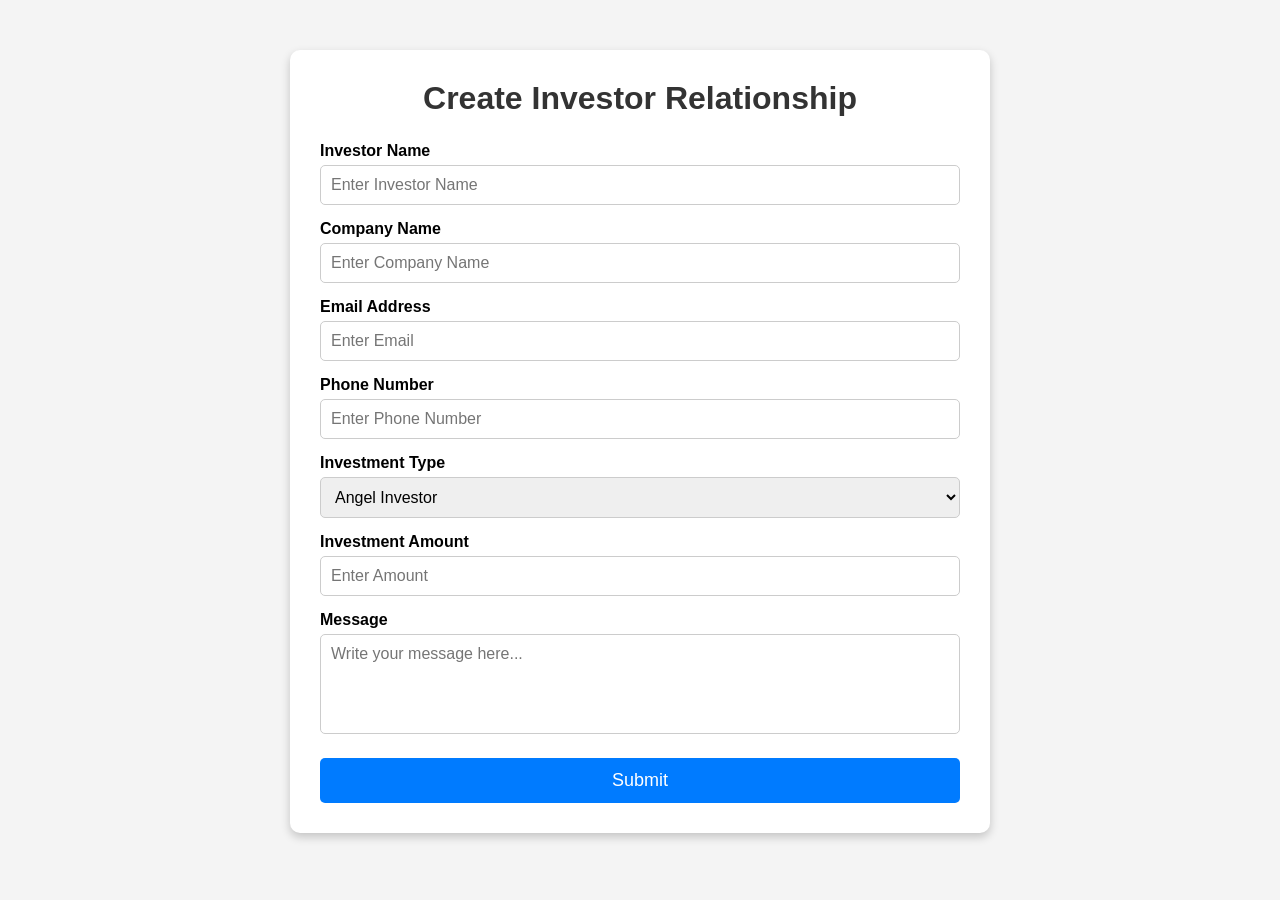
<file: investor.html>
<!DOCTYPE html>
<html lang="en">
<head>
    <meta charset="UTF-8">
    <meta name="viewport" content="width=device-width, initial-scale=1.0">
    <title>Investor Relationship</title>

    <style>
        *{
            margin:0;
            padding:0;
            box-sizing:border-box;
            font-family:Arial, sans-serif;
        }

        body{
            background:#f4f4f4;
        }

        .container{
            width:90%;
            max-width:700px;
            margin:50px auto;
            background:#fff;
            padding:30px;
            border-radius:10px;
            box-shadow:0 4px 10px rgba(0,0,0,0.2);
        }

        h1{
            text-align:center;
            margin-bottom:25px;
            color:#333;
        }

        label{
            font-weight:bold;
            display:block;
            margin-top:15px;
            margin-bottom:5px;
        }

        input,
        select,
        textarea{
            width:100%;
            padding:10px;
            border:1px solid #ccc;
            border-radius:5px;
            font-size:16px;
        }

        textarea{
            resize:none;
            height:100px;
        }

        button{
            width:100%;
            margin-top:20px;
            padding:12px;
            background:#007bff;
            color:white;
            border:none;
            border-radius:5px;
            font-size:18px;
            cursor:pointer;
        }

        button:hover{
            background:#0056b3;
        }
    </style>
</head>
<body>

<div class="container">

    <h1>Create Investor Relationship</h1>

    <form>

        <label>Investor Name</label>
        <input type="text" placeholder="Enter Investor Name">

        <label>Company Name</label>
        <input type="text" placeholder="Enter Company Name">

        <label>Email Address</label>
        <input type="email" placeholder="Enter Email">

        <label>Phone Number</label>
        <input type="tel" placeholder="Enter Phone Number">

        <label>Investment Type</label>
        <select>
            <option>Angel Investor</option>
            <option>Venture Capital</option>
            <option>Private Equity</option>
            <option>Corporate Investor</option>
        </select>

        <label>Investment Amount</label>
        <input type="number" placeholder="Enter Amount">

        <label>Message</label>
        <textarea placeholder="Write your message here..."></textarea>

        <button type="submit">Submit</button>

    </form>

</div>

</body>
</html>
</file>
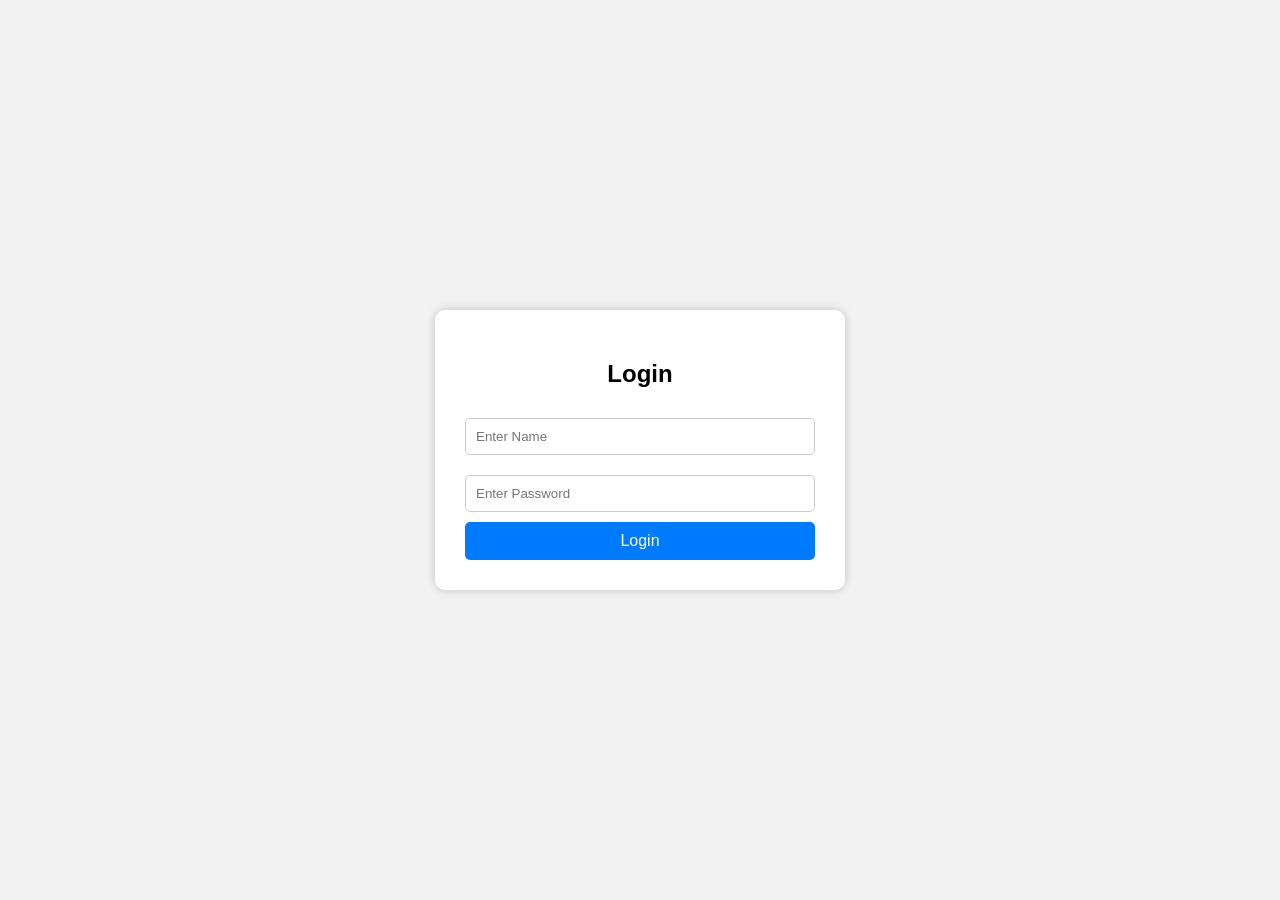
<file: login.html>
<!DOCTYPE html>
<html lang="en">
<head>
    <meta charset="UTF-8">
    <meta name="viewport" content="width=device-width, initial-scale=1.0">
    <title>Login Page</title>

    <style>
        body {
            margin: 0;
            padding: 0;
            font-family: Arial, sans-serif;
            background: #f2f2f2;
            display: flex;
            justify-content: center;
            align-items: center;
            height: 100vh;
        }

        .login-box {
            width: 350px;
            background: white;
            padding: 30px;
            border-radius: 10px;
            box-shadow: 0 0 10px rgba(0,0,0,0.2);
        }

        .login-box h2 {
            text-align: center;
            margin-bottom: 20px;
        }

        .login-box input {
            width: 100%;
            padding: 10px;
            margin: 10px 0;
            border: 1px solid #ccc;
            border-radius: 5px;
            box-sizing: border-box;
        }

        .login-box button {
            width: 100%;
            padding: 10px;
            background: #007BFF;
            color: white;
            border: none;
            border-radius: 5px;
            cursor: pointer;
            font-size: 16px;
        }

        .login-box button:hover {
            background: #0056b3;
        }
    </style>
</head>
<body>

    <div class="login-box">
        <h2>Login</h2>

        <form>
            <input type="text" placeholder="Enter Name" required>

            <input type="password" placeholder="Enter Password" required>

            <button type="submit">Login</button>
        </form>
    </div>

</body>
</html>
</file>
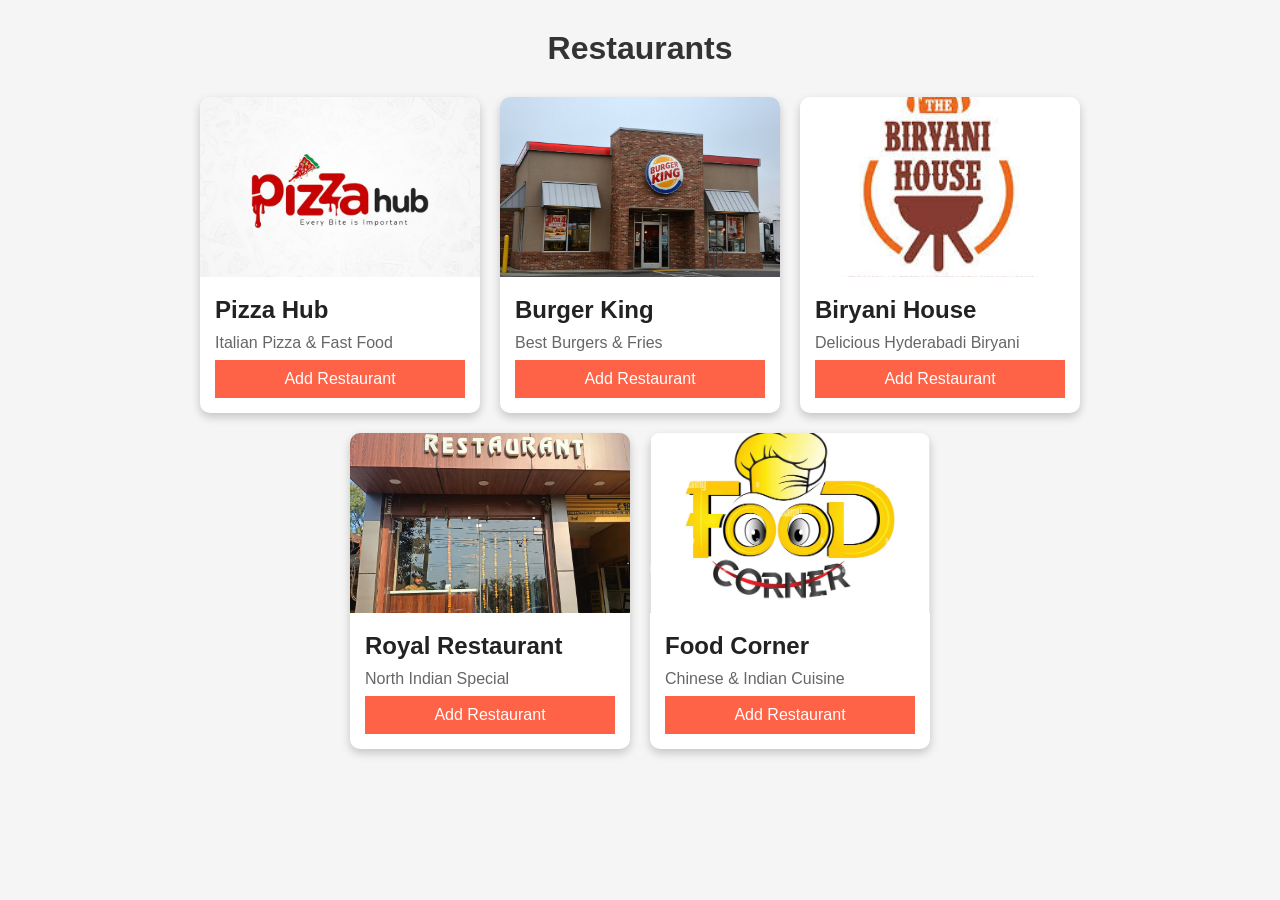
<file: resturent.html>
<!DOCTYPE html>
<html lang="en">
<head>
<meta charset="UTF-8">
<meta name="viewport" content="width=device-width, initial-scale=1.0">
<title>Add Restaurant</title>

<style>
*{
    margin:0;
    padding:0;
    box-sizing:border-box;
    font-family:Arial, sans-serif;
}

body{
    background:#f5f5f5;
}

h1{
    text-align:center;
    margin:30px 0;
    color:#333;
}

.container{
    width:90%;
    margin:auto;
    display:flex;
    flex-wrap:wrap;
    justify-content:center;
    gap:20px;
}

.card{
    width:280px;
    background:white;
    border-radius:10px;
    overflow:hidden;
    box-shadow:0 4px 10px rgba(0,0,0,0.2);
    transition:0.3s;
}

.card:hover{
    transform:scale(1.05);
}

.card img{
    width:100%;
    height:180px;
    object-fit:cover;
}

.card-content{
    padding:15px;
}

.card-content h2{
    margin-bottom:10px;
    color:#222;
}

.card-content p{
    color:#666;
    margin-bottom:8px;
}

button{
    width:100%;
    padding:10px;
    background:tomato;
    color:white;
    border:none;
    cursor:pointer;
    font-size:16px;
}

button:hover{
    background:red;
}
</style>

</head>
<body>

<h1>Restaurants</h1>

<div class="container">

    <div class="card">
        <img src="/pizza.png" alt="pizza">
        <div class="card-content">
            <h2>Pizza Hub</h2>
            <p>Italian Pizza & Fast Food</p>
            <button>Add Restaurant</button>
        </div>
    </div>

    <div class="card">
        <img src="/burger.png" alt="burger">
        <div class="card-content">
            <h2>Burger King</h2>
            <p>Best Burgers & Fries</p>
            <button>Add Restaurant</button>
        </div>
    </div>

    <div class="card">
        <img src="/biryani.png" alt="biryani">
        <div class="card-content">
            <h2>Biryani House</h2>
            <p>Delicious Hyderabadi Biryani</p>
            <button>Add Restaurant</button>
        </div>
    </div>

    <div class="card">
        <img src="/royal.png" alt="royal resurant">
        <div class="card-content">
            <h2>Royal Restaurant</h2>
            <p>North Indian Special</p>
            <button>Add Restaurant</button>
        </div>
    </div>

    <div class="card">
        <img src="/food.png" alt="food corner">
        <div class="card-content">
            <h2>Food Corner</h2>
            <p>Chinese & Indian Cuisine</p>
            <button>Add Restaurant</button>
        </div>
    </div>

</div>

</body>
</html>
</file>
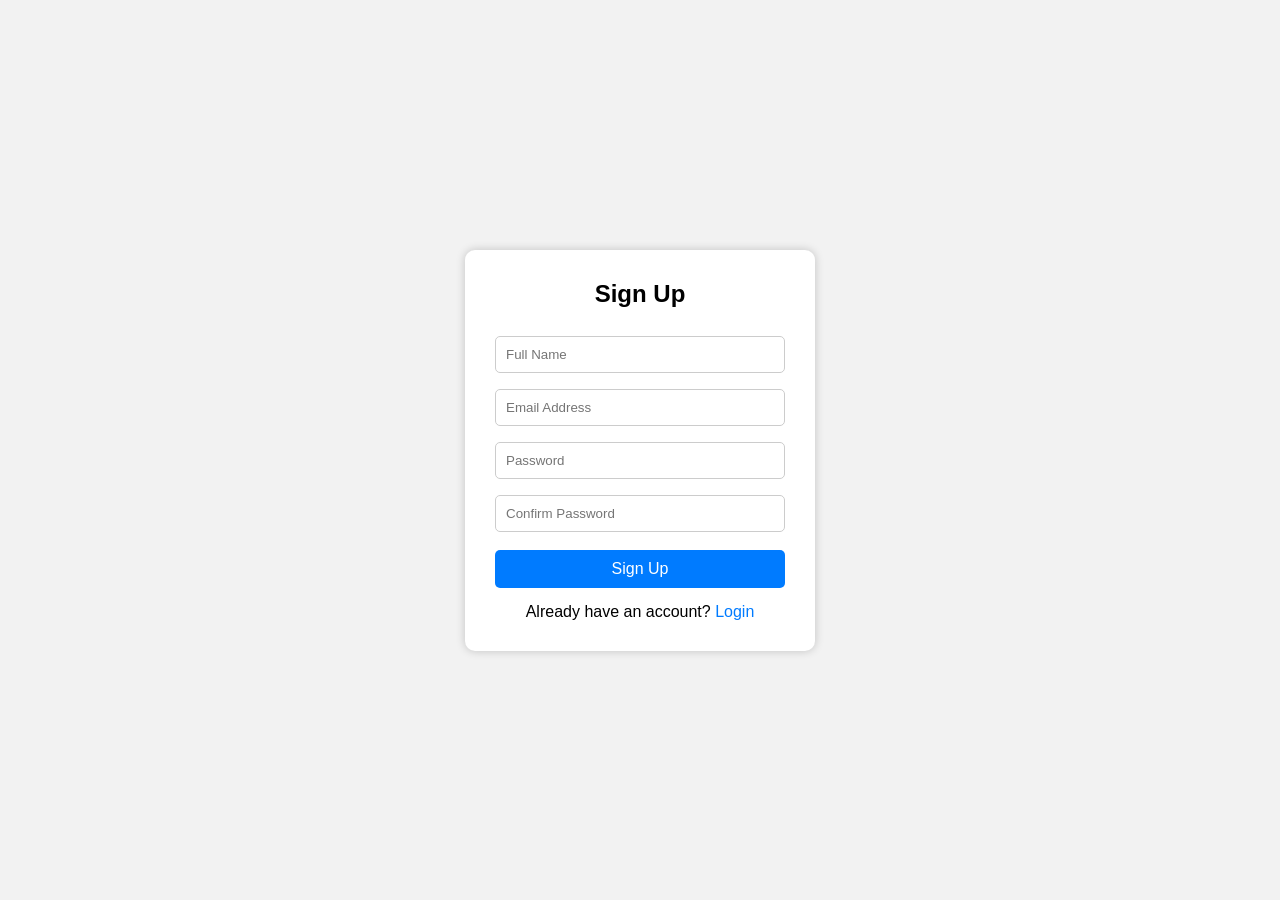
<file: signup.html>
<!DOCTYPE html>
<html lang="en">
<head>
    <meta charset="UTF-8">
    <meta name="viewport" content="width=device-width, initial-scale=1.0">
    <title>Signup Page</title>

    <style>
        *{
            margin:0;
            padding:0;
            box-sizing:border-box;
            font-family:Arial, sans-serif;
        }

        body{
            display:flex;
            justify-content:center;
            align-items:center;
            height:100vh;
            background:#f2f2f2;
        }

        .signup-box{
            width:350px;
            background:white;
            padding:30px;
            border-radius:10px;
            box-shadow:0 0 10px rgba(0,0,0,0.2);
        }

        .signup-box h2{
            text-align:center;
            margin-bottom:20px;
        }

        .signup-box input{
            width:100%;
            padding:10px;
            margin:8px 0;
            border:1px solid #ccc;
            border-radius:5px;
        }

        .signup-box button{
            width:100%;
            padding:10px;
            margin-top:10px;
            background:#007BFF;
            color:white;
            border:none;
            border-radius:5px;
            cursor:pointer;
            font-size:16px;
        }

        .signup-box button:hover{
            background:#0056b3;
        }

        .signup-box p{
            text-align:center;
            margin-top:15px;
        }

        .signup-box a{
            text-decoration:none;
            color:#007BFF;
        }
    </style>
</head>
<body>

    <div class="signup-box">
        <h2>Sign Up</h2>

        <form>
            <input type="text" placeholder="Full Name" required>

            <input type="email" placeholder="Email Address" required>

            <input type="password" placeholder="Password" required>

            <input type="password" placeholder="Confirm Password" required>

            <button type="submit">Sign Up</button>
        </form>

        <p>Already have an account? <a href="#">Login</a></p>
    </div>

</body>
</html>
</file>
